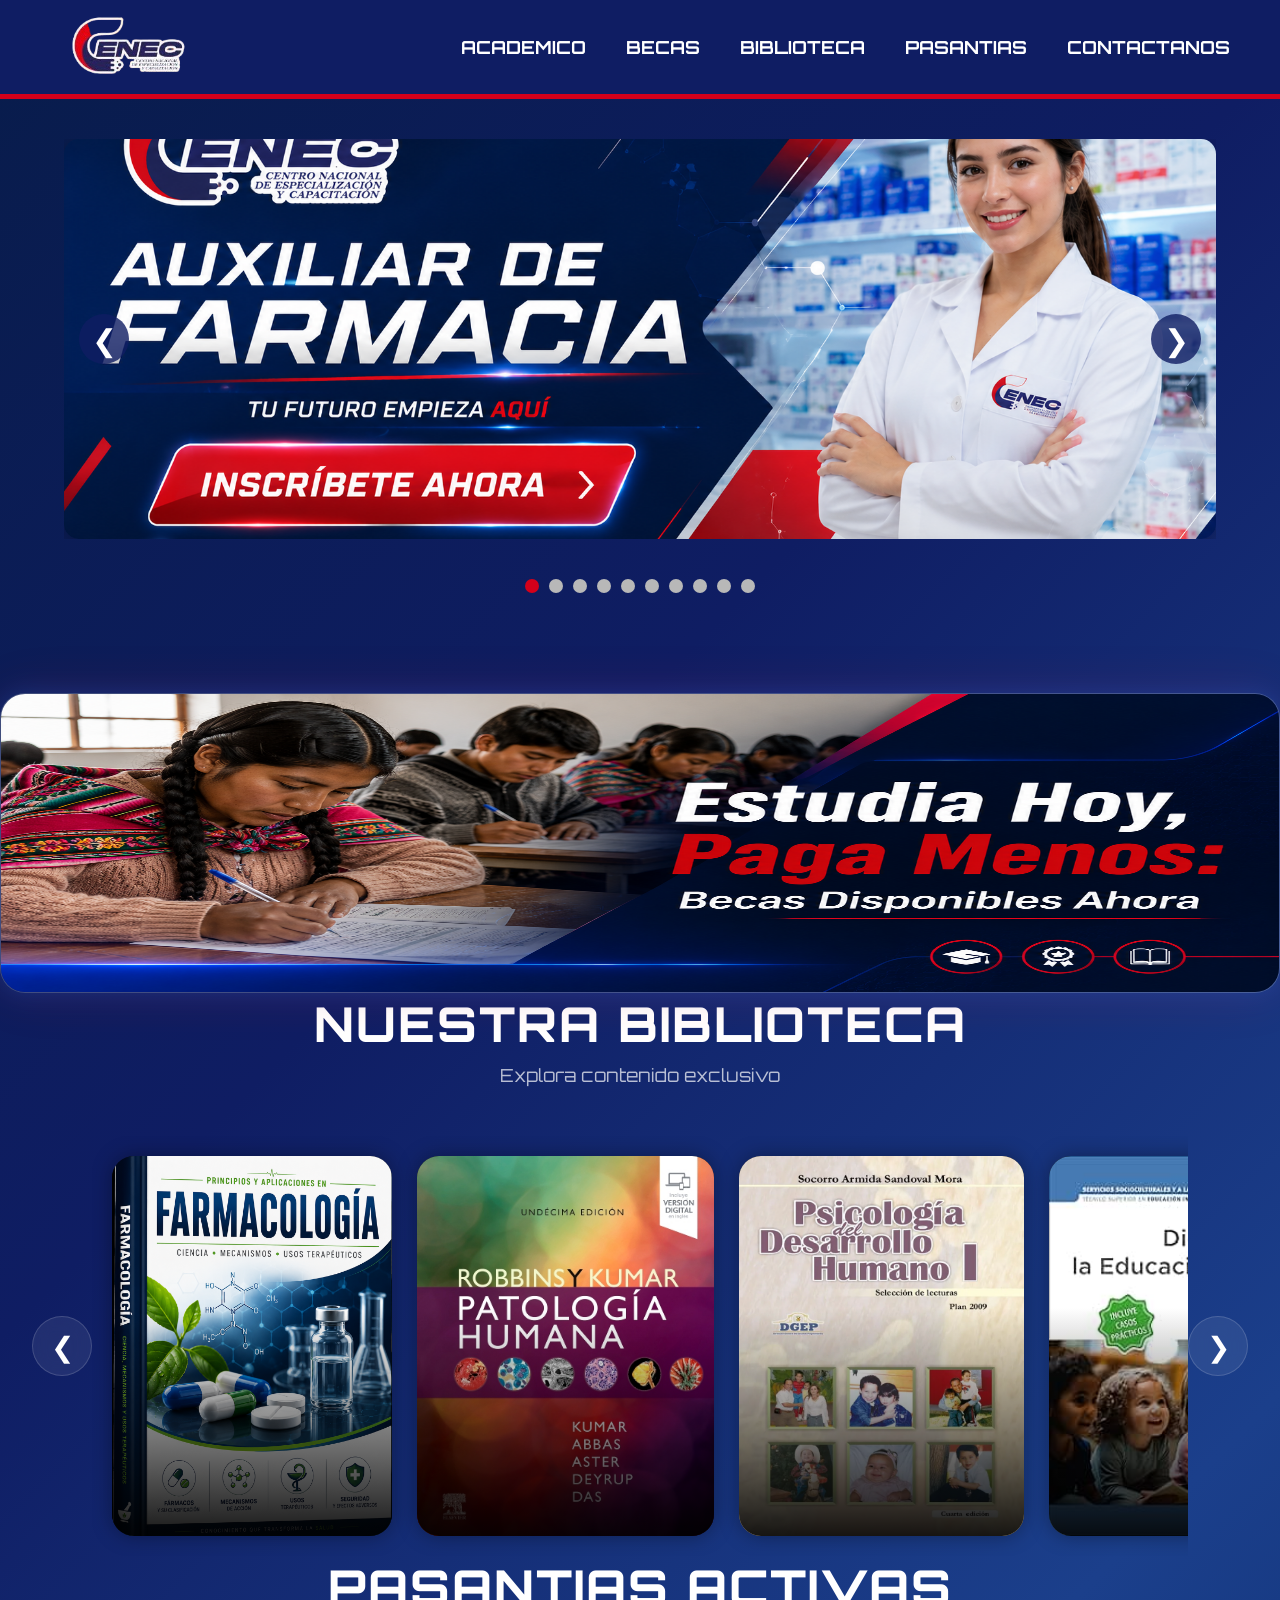
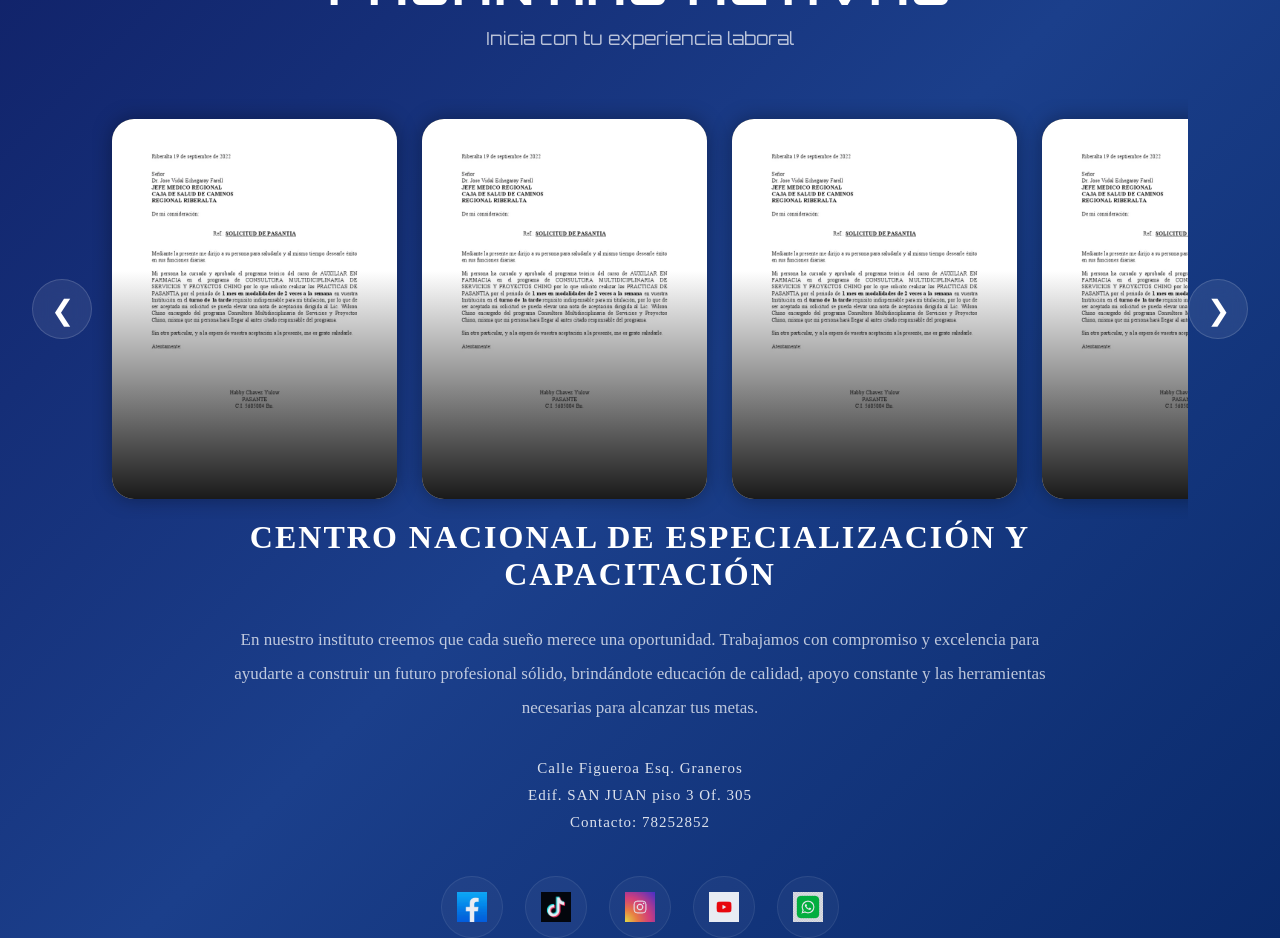
<file: index.html>
<!DOCTYPE html>
<html lang="es">
<head>
    <meta charset="UTF-8">
    <meta name="viewport" content="width=device-width, initial-scale=1.0">
    <title>CENEC</title>
    <link rel="stylesheet" href="styles.css">
   <link href="https://fonts.googleapis.com/css2?family=Orbitron:wght@400;500;600;700&display=swap" rel="stylesheet">
</head>
<body>

    <!-- ENCABEZADO -->
    <header>
        <div class="logo-container">
            <img src="logo.png" alt="Logo CENEC">
        </div>

        <nav class="navegador">
            <ul>
                <li><a href="#">ACADEMICO</a></li>
                <li><a href="#beca">BECAS</a></li>
                <li><a href="#biblioteca">BIBLIOTECA</a></li>
                <li><a href="#pasantia">PASANTIAS</a></li>
                <li><a href="#contactanos">CONTACTANOS</a></li>
            </ul>
        </nav>
    </header>

    <!-- CARRUSEL -->
    <section class="slider-container">

        <button class="prev">&#10094;</button>

        <div class="slider">

            <div class="slide active">
               <a href="#"><img src="carruselfarmacia.png" alt=""
    ></a> 
            </div>

            <div class="slide">
                <img src="carruselparvularia.png" alt="">
            </div>

            <div class="slide">
                <img src="carruselcelular.png"">
            </div>

            <div class="slide">
                <img src="carruselingles.png" alt="">
            </div>

            <div class="slide">
                <img src="carruselweb.png" alt="">
            </div>

            <div class="slide">
                <img src="carruselapoyo.png" alt="">
            </div>

            <div class="slide">
                <img src="carruselIA.png" alt="">
            </div>

            <div class="slide">
                <img src="carruseldiseño.png" alt="">
            </div>

            <div class="slide">
                <img src="carruselcomputadoras.png" alt="">
            </div>

            <div class="slide">
                <img src="carruselelectricidad.png" alt="">
            </div>

        </div>

        <button class="next">&#10095;</button>

    </section>

    <!-- INDICADORES -->
    <div class="indicators">
        <span class="dot active-dot"></span>
        <span class="dot"></span>
        <span class="dot"></span>
        <span class="dot"></span>
        <span class="dot"></span>
        <span class="dot"></span>
        <span class="dot"></span>
        <span class="dot"></span>
        <span class="dot"></span>
        <span class="dot"></span>
    </div>
    <section class="beca-section" id="beca">
    <div class="beca-container">

        <div class="beca-banner">
           <a href="beca.html"> <img src="beca.png" alt="Beca para jóvenes indígenas bolivianos"></a>
            <div class="shine"></div>
        </div>

    </div>
</section>

<section class="biblioteca-section" id="biblioteca">

    <div class="biblioteca-header">
        <h2>NUESTRA BIBLIOTECA</h2>
        <p>Explora contenido exclusivo</p>
    </div>

    <div class="biblioteca-wrapper">

        <button class="nav-btn prev1">&#10094;</button>

        <div class="biblioteca-slider">

            <div class="card">
                 <a href="https://cbtis54.edu.mx/wp-content/uploads/2024/04/Farmacologia-Basica-y-Clinica-Bertram-G-Katzung-Todd-W-Vanderah.pdf" target="_blank">
                <img src="libro.png" alt=""></a>
                <div class="card-overlay">
                    <h3>FARMACOLOGIA</h3>
                </div>
            </div>

            <div class="card">
                <a href="https://www.berri.es/pdf/ROBBINS%20Y%20COTRAN.%20REPASO%20DE%20ANATOMIA%20PATOLOGICA%E2%80%9A%20Preguntas%20y%20Respuestas/9788413822167" target="_blank">
                <img src="pato.jpg" alt="">
            </a>
                <div class="card-overlay">
                    <h3>PATOLOGIA</h3>
                </div>
            </div>

           <div class="card">

    <a href="https://www.minedu.gob.bo/files/publicaciones/biblioteca/psicologia_y_desarrollo_humano.pdf" target="_blank">

        <img src="1.webp" alt="">

    </a>

    <div class="card-overlay">
        <h3>PSICOLOGIA DEL DESARROLLO</h3>
    </div>

</div>

            <div class="card">
              <a href="https://dmc2vm44yioo9.cloudfront.net/9d516938-3fe2-4fd1-9c8d-f62d7003fc09.pdf" target="_blank">
                <img src="didactica.jpg" alt="">
              </a>  
                <div class="card-overlay">
                    <h3>DIDACTICA DE LA EDUCACION</h3>
                </div>
            </div>
<div class="card">
    
    <a href="https://gc.scalahed.com/recursos/files/r161r/w24123w/Semana%209/Manual%20de%20Mantenimiento%20y%20Reparacion%20de%20PCs.pdf" target="_blank">
        
        <img src="compus.jpg" alt="">

    </a>

    <div class="card-overlay">
        <h3>MANTENIMIENTO DE COMPUTADORAS</h3>
    </div>

</div>
        </div>

        <button class="nav-btn next1">&#10095;</button>

    </div>

</section>

<section class="biblioteca-section2" id="pasantia">

    <div class="biblioteca-header2">
        <h2>PASANTIAS ACTIVAS</h2>
        <p>Inicia con tu experiencia laboral</p>
    </div>

    <div class="biblioteca-wrapper2">

        <button class="nav-btn prev2">&#10094;</button>

        <div class="biblioteca-slider2">

            <div class="card2">
                <img src="pasndtia.webp" alt="">
                <div class="card-overlay2">
                    <h3>auxiliar de farmacia</h3>
                </div>
            </div>

            <div class="card2">
                <img src="pasndtia.webp" alt="">
                <div class="card-overlay2">
                    <h3>auxiliar de farmacia</h3>
                </div>
            </div>

            <div class="card2">
                <img src="pasndtia.webp" alt="">
                <div class="card-overlay2">
                    <h3>auxiliar de parvularia</h3>
                </div>
            </div>

            <div class="card2">
                <img src="pasndtia.webp" alt="">
                <div class="card-overlay2">
                    <h3>auxilar de parvularia</h3>
                </div>
            </div>

            <div class="card2">
                <img src="pasndtia.webp" alt="">
                <div class="card-overlay2">
                    <h3>auxilar de farmacia</h3>
                </div>
            </div>

        </div>

        <button class="nav-btn next2">&#10095;</button>

    </div>

</section>
<footer class="footer" id="contactanos">

    <div class="footer-container">

        <div class="footer-info">

            <h2>Centro Nacional de Especialización y Capacitación</h2>

            <p>
                En nuestro instituto creemos que cada sueño merece una oportunidad.
                Trabajamos con compromiso y excelencia para ayudarte a construir
                un futuro profesional sólido, brindándote educación de calidad,
                apoyo constante y las herramientas necesarias para alcanzar tus metas.
            </p>

            <div class="footer-contact">
                <span>Calle Figueroa Esq. Graneros</span>
                <span>Edif. SAN JUAN piso 3 Of. 305</span>
                <span>Contacto: 78252852</span>
            </div>

        </div>

        <!-- REDES -->

        <div class="footer-social">

            <a href="#">
                <img src="Logo_de_Facebook.png" alt="">
            </a>

            <a href="#">
                <img src="canva-tik-tok-icon-MAGzNubTHuw.png" alt="">
            </a>

            <a href="#">
                <img src="instagram-logo_1199-122.avif" alt="">
            </a>

            <a href="#">
                <img src="youtube-logo-red-rectangle-with-white-play-button_1131634-290.avif" alt="">
            </a>

            <a href="#">
                <img src="wattsap log.avif" alt="">
            </a>

        </div>

    </div>

</footer>
    <script src="script.js"></script>

</body>
</html>
</file>
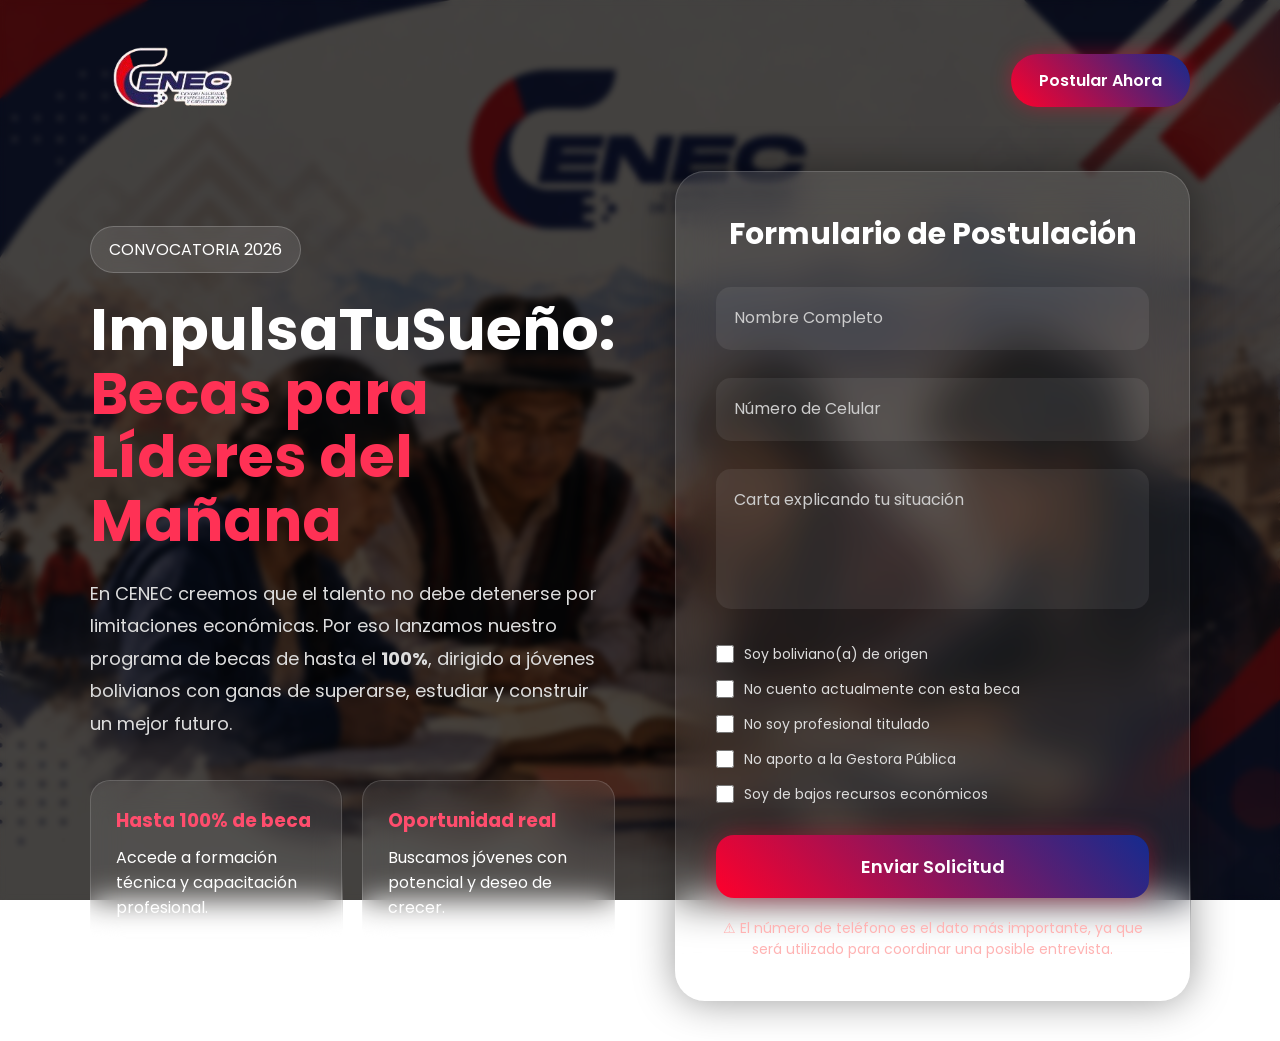
<file: beca.html>
<!DOCTYPE html>
<html lang="es">
<head>
    <meta charset="UTF-8">
    <meta name="viewport" content="width=device-width, initial-scale=1.0">
    <title>Becas CENEC</title>

    <link rel="stylesheet" href="beca.css">

    <link rel="preconnect" href="https://fonts.googleapis.com">
    <link href="https://fonts.googleapis.com/css2?family=Poppins:wght@300;400;500;600;700&display=swap" rel="stylesheet">
</head>

<body>

    <div class="overlay"></div>

    <header class="hero">

        <nav class="navbar">
            <div class="logo">
                <img src="logo.png" alt="CENEC">
            </div>

            <a href="#" class="btn-nav">Postular Ahora</a>
        </nav>

        <div class="hero-content">

            <div class="left">

                <span class="tag">
                    CONVOCATORIA 2026
                </span>

                <h1>
                    ImpulsaTuSueño:
                    <span>Becas para Líderes del Mañana</span>
                </h1>

                <p class="description">
                    En CENEC creemos que el talento no debe detenerse por limitaciones económicas.
                    Por eso lanzamos nuestro programa de becas de hasta el <strong>100%</strong>,
                    dirigido a jóvenes bolivianos con ganas de superarse, estudiar y construir un mejor futuro.
                </p>

                <div class="benefits">

                    <div class="card">
                        <h3>Hasta 100% de beca</h3>
                        <p>Accede a formación técnica y capacitación profesional.</p>
                    </div>

                    <div class="card">
                        <h3>Oportunidad real</h3>
                        <p>Buscamos jóvenes con potencial y deseo de crecer.</p>
                    </div>

                </div>

            </div>

            <div class="right">

                <form class="scholarship-form" id="becaForm">

                    <h2>Formulario de Postulación</h2>

                    <div class="input-group">
                        <input type="text" required>
                        <label>Nombre Completo</label>
                    </div>

                    <div class="input-group">
                        <input type="tel" required>
                        <label>Número de Celular</label>
                    </div>

                    <div class="input-group">
                        <textarea required></textarea>
                        <label>Carta explicando tu situación</label>
                    </div>

                    <div class="checks">

                        <label>
                            <input type="checkbox" required>
                            Soy boliviano(a) de origen
                        </label>

                        <label>
                            <input type="checkbox" required>
                            No cuento actualmente con esta beca
                        </label>

                        <label>
                            <input type="checkbox" required>
                            No soy profesional titulado
                        </label>

                        <label>
                            <input type="checkbox" required>
                            No aporto a la Gestora Pública
                        </label>

                        <label>
                            <input type="checkbox" required>
                            Soy de bajos recursos económicos
                        </label>

                    </div>

                    <button type="submit" class="btn-submit">
                        Enviar Solicitud
                    </button>

                    <p class="important">
                        ⚠ El número de teléfono es el dato más importante,
                        ya que será utilizado para coordinar una posible entrevista.
                    </p>

                </form>

            </div>

        </div>

    </header>

    <script src="beca.js"></script>

</body>
</html>
</file>
<file: styles.css>
*{
    margin:0;
    padding:0;
    box-sizing:border-box;
    font-family:Arial, Helvetica, sans-serif;
}
*{
    font-family: 'Orbitron', sans-serif;
}

body{
    background: linear-gradient(135deg, #081c4b 0%, #0f1d63 35%, #1b3f8b 70%, #0a2a6b 100%);;
}

/* HEADER */

header{
    background:#0f1d63;
    display:flex;
    justify-content:space-between;
    align-items:center;
    padding:10px 50px;
    border-bottom:5px solid #d4001a;
}

.logo-container img{
    height:70px;
}

nav ul{
    display:flex;
    list-style:none;
    gap:40px;
}

nav a{
    color:white;
    text-decoration:none;
    font-size:18px;
    font-weight:bold;
    transition:.3s;
}

nav a:hover{
    color:#d4001a;
}

/* CARRUSEL */

.slider-container{
    width:90%;
    margin:40px auto;
    position:relative;
    overflow:hidden;
}

.slider{
    position:relative;
    width:100%;
    height:400px;
}

.slide{
    position:absolute;
    width:100%;
    height:100%;
    opacity:0;
    transition:1s;
}

.slide.active{
    opacity:1;
}

.slide img{
    width: 100%;
    height:100%;
    object-fit:cover;
    border-radius:15px;
    box-shadow:0 5px 20px rgba(0,0,0,.3);
   
}

/* BOTONES */

.prev,
.next{
    position:absolute;
    top:50%;
    transform:translateY(-50%);
    z-index:10;
    background:rgba(15,29,99,.8);
    color:white;
    border:none;
    width:50px;
    height:50px;
    font-size:30px;
    cursor:pointer;
    border-radius:50%;
}

.prev{
    left:15px;
}

.next{
    right:15px;
}

.prev:hover,
.next:hover{
    background:#d4001a;
}

/* INDICADORES */

.indicators{
    display:flex;
    justify-content:center;
    gap:10px;
    margin-top:20px;
}

.dot{
    width:14px;
    height:14px;
    border-radius:50%;
    background:#b8b8b8;
    cursor:pointer;
}

.active-dot{
    background:#d4001a;
}
---------------------------------------------------------
.beca-section{
   
    background: #04143d;
    display: flex;
    justify-content: center;
    
}

.beca-container{
    width: 100%;
     padding-top: 100px;
}

.beca-banner{
    position: relative;
    overflow: hidden;
    border-radius: 25px;
    cursor: pointer;

    width: 100%;
    height: 300px; /* o la altura que quieras */

    background: rgba(255,255,255,0.08);
    backdrop-filter: blur(12px);

    border: 1px solid rgba(255,255,255,0.15);

    box-shadow:
    0 0 25px rgba(0,119,255,.25),
    0 0 50px rgba(255,0,0,.15);

    transition: all .5s ease;
}

.beca-banner img{
    width: 100%;
    height: 100%;
    object-fit: fill;

    display: block;

    transition: transform .7s ease;
}

.beca-banner:hover img{
    transform: scale(1.05);
}

.beca-banner:hover{
    transform: translateY(-8px);

    box-shadow:
    0 0 40px rgba(0,119,255,.45),
    0 0 70px rgba(255,0,0,.25);
}

/* Efecto brillo */

.shine{
    position: absolute;
    top: 0;
    left: -150%;

    width: 50%;
    height: 100%;

    background: linear-gradient(
        90deg,
        transparent,
        rgba(255,255,255,.35),
        transparent
    );

    transform: skewX(-25deg);

    transition: .8s;
}

.beca-banner:hover .shine{
    left: 150%;
}
-------------------------------------------------------------
.biblioteca-section{
    width:100%;
    padding:100px 0;
    background:#04143d;
    overflow:hidden;
}

.biblioteca-header{
    text-align:center;
    margin-bottom:50px;
}

.biblioteca-header h2{
    color:white;
    font-size:48px;
    font-weight:800;
    letter-spacing:2px;
}

.biblioteca-header p{
    color:rgba(255,255,255,.7);
    margin-top:10px;
    font-size:18px;
}

/* CONTENEDOR */

.biblioteca-wrapper{
    position:relative;
    width:95%;
    margin:auto;

    display:flex;
    align-items:center;
}

/* SLIDER */

.biblioteca-slider{
    display:flex;
    gap:25px;

    overflow-x:auto;
    scroll-behavior:smooth;

    padding:20px;

    scrollbar-width:none;
}

.biblioteca-slider::-webkit-scrollbar{
    display:none;
}

/* CARDS */

.card{
    position:relative;

    min-width:280px;
    height:380px;

    border-radius:22px;

    overflow:hidden;

    cursor:pointer;

    transition:.5s ease;

    background:#111;

    flex-shrink:0;

    box-shadow:
    0 0 20px rgba(0,0,0,.35);
}

/* IMAGEN */

.card img{
    width:100%;
    height:100%;

    object-fit:cover;

    transition:.7s ease;
}

/* OVERLAY */

.card-overlay{
    pointer-events: none;
    position:absolute;
    inset:0;

    display:flex;
    align-items:flex-end;

    padding:25px;

    background:
    linear-gradient(
        to top,
        rgba(0,0,0,.9),
        transparent 60%
    );
}

.card-overlay h3{
    color:white;
    font-size:28px;
    font-weight:700;

    transform:translateY(20px);

    opacity:0;

    transition:.4s ease;
}

/* HOVER */

.card:hover{
    transform:
    translateY(-10px)
    scale(1.03);

    box-shadow:
    0 0 25px rgba(0,119,255,.45),
    0 0 45px rgba(255,0,0,.25);
}

.card:hover img{
    transform:scale(1.1);
}

.card:hover .card-overlay h3{
    transform:translateY(0);
    opacity:1;
}

/* BRILLO */

.card::before{
    content:"";

    position:absolute;

    top:0;
    left:-120%;

    width:60%;
    height:100%;

    background:
    linear-gradient(
        120deg,
        transparent,
        rgba(255,255,255,.35),
        transparent
    );

    transform:skewX(-25deg);

    transition:.8s;

    z-index:5;
}

.card:hover::before{
    left:160%;
}

/* BOTONES */

.nav-btn{
    width:60px;
    height:60px;

    border:none;

    border-radius:50%;

    background:
    rgba(255,255,255,.08);

    backdrop-filter:blur(10px);

    color:white;

    font-size:28px;

    cursor:pointer;

    z-index:20;

    transition:.3s ease;

    flex-shrink:0;

    border:1px solid rgba(255,255,255,.15);
}

.nav-btn:hover{
    transform:scale(1.1);

    background:
    rgba(255,255,255,.18);

    box-shadow:
    0 0 20px rgba(0,119,255,.5);
}

/* RESPONSIVE */

@media(max-width:768px){

    .card{
        min-width:220px;
        height:320px;
    }

    .biblioteca-header h2{
        font-size:34px;
    }

}
-------------------------------------------------------------
.biblioteca-section2{
    width:100%;
    padding:100px 0;
    background:#04143d;
    overflow:hidden;
}

.biblioteca-header2{
    text-align:center;
    margin-bottom:50px;
}

.biblioteca-header2 h2{
    color:white;
    font-size:48px;
    font-weight:800;
    letter-spacing:2px;
}

.biblioteca-header2 p{
    color:rgba(255,255,255,.7);
    margin-top:10px;
    font-size:18px;
}

/* CONTENEDOR */

.biblioteca-wrapper2{
    position:relative;
    width:95%;
    margin:auto;

    display:flex;
    align-items:center;
}

/* SLIDER */

.biblioteca-slider2{
    display:flex;
    gap:25px;

    overflow-x:auto;
    scroll-behavior:smooth;

    padding:20px;

    scrollbar-width:none;
}

.biblioteca-slider2::-webkit-scrollbar{
    display:none;
}

/* CARDS */

.card2{
    position:relative;

    min-width:280px;
    height:380px;

    border-radius:22px;

    overflow:hidden;

    cursor:pointer;

    transition:.5s ease;

    background:#111;

    flex-shrink:0;

    box-shadow:
    0 0 20px rgba(0,0,0,.35);
}

/* IMAGEN */

.card2 img{
    width:100%;
    height:100%;

    object-fit:cover;

    transition:.7s ease;
}

/* OVERLAY */

.card-overlay2{
    position:absolute;
    inset:0;

    display:flex;
    align-items:flex-end;

    padding:25px;

    background:
    linear-gradient(
        to top,
        rgba(0,0,0,.9),
        transparent 60%
    );
}

.card-overlay2 h3{
    color:white;
    font-size:28px;
    font-weight:700;

    transform:translateY(20px);

    opacity:0;

    transition:.4s ease;
}

/* HOVER */

.card2:hover{
    transform:
    translateY(-10px)
    scale(1.03);

    box-shadow:
    0 0 25px rgba(0,119,255,.45),
    0 0 45px rgba(255,0,0,.25);
}

.card2:hover img{
    transform:scale(1.1);
}

.card2:hover .card-overlay h3{
    transform:translateY(0);
    opacity:1;
}

/* BRILLO */

.card2::before{
    content:"";

    position:absolute;

    top:0;
    left:-120%;

    width:60%;
    height:100%;

    background:
    linear-gradient(
        120deg,
        transparent,
        rgba(255,255,255,.35),
        transparent
    );

    transform:skewX(-25deg);

    transition:.8s;

    z-index:5;
}

.card2:hover::before{
    left:160%;
}

/* BOTONES */

.nav-btn{
    width:60px;
    height:60px;

    border:none;

    border-radius:50%;

    background:
    rgba(255,255,255,.08);

    backdrop-filter:blur(10px);

    color:white;

    font-size:28px;

    cursor:pointer;

    z-index:20;

    transition:.3s ease;

    flex-shrink:0;

    border:1px solid rgba(255,255,255,.15);
}

.nav-btn:hover{
    transform:scale(1.1);

    background:
    rgba(255,255,255,.18);

    box-shadow:
    0 0 20px rgba(0,119,255,.5);
}

/* RESPONSIVE */

@media(max-width:768px){

    .card2{
        min-width:220px;
        height:320px;
    }

    .biblioteca-header2 h2{
        font-size:34px;
    }

}
---------------------------------------------------------------------
.footer{
    width:100%;

    background:#020817;

    padding:90px 10% 60px;

    border-top:1px solid rgba(255,255,255,.08);
}

/* CONTENEDOR */

.footer-container{
    max-width:1200px;

    margin:auto;

    display:flex;
    flex-direction:column;

    align-items:center;
    justify-content:center;

    text-align:center;
}

/* INFORMACION */

.footer-info{
    max-width:850px;
}

/* TITULO */

.footer-info h2{
    color:#ffffff;

    font-size:32px;

    font-weight:600;

    letter-spacing:2px;

    margin-bottom:30px;

    text-transform:uppercase;

    font-family:
    "Times New Roman",
    serif;
}

/* PARRAFO */

.footer-info p{
    color:rgba(255,255,255,.72);

    font-size:17px;

    line-height:2;

    font-family:
    Georgia,
    "Times New Roman",
    serif;

    margin-bottom:35px;
}

/* CONTACTO */

.footer-contact{
    display:flex;
    flex-direction:column;

    gap:10px;

    margin-bottom:45px;
}

.footer-contact span{
    color:rgba(255,255,255,.85);

    font-size:15px;

    letter-spacing:1px;

    font-family:
    Georgia,
    serif;
}

/* REDES */

.footer-social{
    display:flex;

    justify-content:center;
    align-items:center;

    gap:22px;

    flex-wrap:wrap;
}

/* ICONOS */

.footer-social a{
    width:62px;
    height:62px;

    display:flex;
    justify-content:center;
    align-items:center;

    border-radius:50%;

    background:
    rgba(255,255,255,.04);

    border:1px solid rgba(255,255,255,.08);

    transition:.4s ease;
}

/* HOVER */

.footer-social a:hover{
    transform:translateY(-5px);

    background:
    rgba(255,255,255,.1);

    box-shadow:
    0 0 18px rgba(255,255,255,.12);
}

/* IMAGENES */

.footer-social img{
    width:30px;
    height:30px;

    object-fit:contain;

    opacity:.9;
}

/* RESPONSIVE */

@media(max-width:768px){

    .footer-info h2{
        font-size:24px;
    }

    .footer-info p{
        font-size:15px;
    }

}
</file>
<file: beca.css>
*{
    margin:0;
    padding:0;
    box-sizing:border-box;
    font-family:'Poppins', sans-serif;
}

body{
    min-height:100vh;
    background:
    linear-gradient(rgba(0,0,0,.72), rgba(0,0,0,.72)),
    url("beca1.png");

    background-size:cover;
    background-position:center;
    background-attachment:fixed;
    color:white;
    overflow-x:hidden;
}

.overlay{
    position:fixed;
    width:100%;
    height:100%;
    backdrop-filter:blur(3px);
    z-index:-1;
}

.hero{
    width:100%;
    min-height:100vh;
    padding:40px 7%;
}

.navbar{
    display:flex;
    justify-content:space-between;
    align-items:center;
    margin-bottom:50px;
}

.logo img{
    width:170px;
}

.btn-nav{
    text-decoration:none;
    color:white;
    padding:14px 28px;
    border-radius:50px;
    background:linear-gradient(45deg,#ff002b,#142b8f);
    transition:.4s;
    font-weight:600;
    box-shadow:0 0 20px rgba(255,0,43,.4);
}

.btn-nav:hover{
    transform:translateY(-4px) scale(1.03);
}

.hero-content{
    display:grid;
    grid-template-columns:1fr 1fr;
    gap:60px;
    align-items:center;
}

.tag{
    display:inline-block;
    padding:10px 18px;
    background:rgba(255,255,255,.1);
    border:1px solid rgba(255,255,255,.2);
    border-radius:50px;
    margin-bottom:25px;
    backdrop-filter:blur(10px);
}

.left h1{
    font-size:58px;
    line-height:1.1;
    margin-bottom:25px;
}

.left h1 span{
    color:#ff3155;
}

.description{
    font-size:18px;
    line-height:1.8;
    color:#ddd;
    margin-bottom:40px;
}

.benefits{
    display:flex;
    gap:20px;
    flex-wrap:wrap;
}

.card{
    flex:1;
    min-width:220px;
    padding:25px;
    border-radius:20px;
    background:rgba(255,255,255,.08);
    border:1px solid rgba(255,255,255,.15);
    backdrop-filter:blur(15px);
    transition:.4s;
}

.card:hover{
    transform:translateY(-8px);
    box-shadow:0 0 30px rgba(255,255,255,.15);
}

.card h3{
    margin-bottom:10px;
    color:#ff4d6d;
}

.scholarship-form{
    background:rgba(255,255,255,.08);
    padding:40px;
    border-radius:30px;
    backdrop-filter:blur(20px);
    border:1px solid rgba(255,255,255,.15);
    box-shadow:0 0 40px rgba(0,0,0,.4);
}

.scholarship-form h2{
    margin-bottom:30px;
    text-align:center;
    font-size:30px;
}

.input-group{
    position:relative;
    margin-bottom:28px;
}

.input-group input,
.input-group textarea{
    width:100%;
    padding:18px;
    background:rgba(255,255,255,.07);
    border:none;
    outline:none;
    border-radius:15px;
    color:white;
    font-size:16px;
    border:1px solid transparent;
    transition:.4s;
}

.input-group textarea{
    height:140px;
    resize:none;
}

.input-group input:focus,
.input-group textarea:focus{
    border:1px solid #ff3155;
    box-shadow:0 0 20px rgba(255,49,85,.3);
}

.input-group label{
    position:absolute;
    left:18px;
    top:18px;
    color:#ccc;
    pointer-events:none;
    transition:.3s;
}

.input-group input:focus ~ label,
.input-group input:valid ~ label,
.input-group textarea:focus ~ label,
.input-group textarea:valid ~ label{
    top:-12px;
    left:14px;
    background:#142b8f;
    padding:4px 10px;
    border-radius:20px;
    font-size:12px;
}

.checks{
    display:flex;
    flex-direction:column;
    gap:14px;
    margin-bottom:30px;
}

.checks label{
    display:flex;
    align-items:center;
    gap:10px;
    color:#ddd;
    font-size:14px;
}

.checks input{
    width:18px;
    height:18px;
}

.btn-submit{
    width:100%;
    padding:18px;
    border:none;
    border-radius:18px;
    font-size:18px;
    font-weight:600;
    cursor:pointer;
    color:white;
    background:linear-gradient(45deg,#ff002b,#142b8f);
    transition:.4s;
    box-shadow:0 0 25px rgba(255,0,43,.35);
}

.btn-submit:hover{
    transform:translateY(-5px);
    box-shadow:0 0 35px rgba(255,0,43,.55);
}

.important{
    margin-top:20px;
    color:#ffb3b3;
    font-size:14px;
    text-align:center;
}

@media(max-width:1100px){

    .hero-content{
        grid-template-columns:1fr;
    }

    .left h1{
        font-size:42px;
    }

}

@media(max-width:600px){

    .hero{
        padding:25px;
    }

    .left h1{
        font-size:34px;
    }

    .scholarship-form{
        padding:25px;
    }

}
</file>
